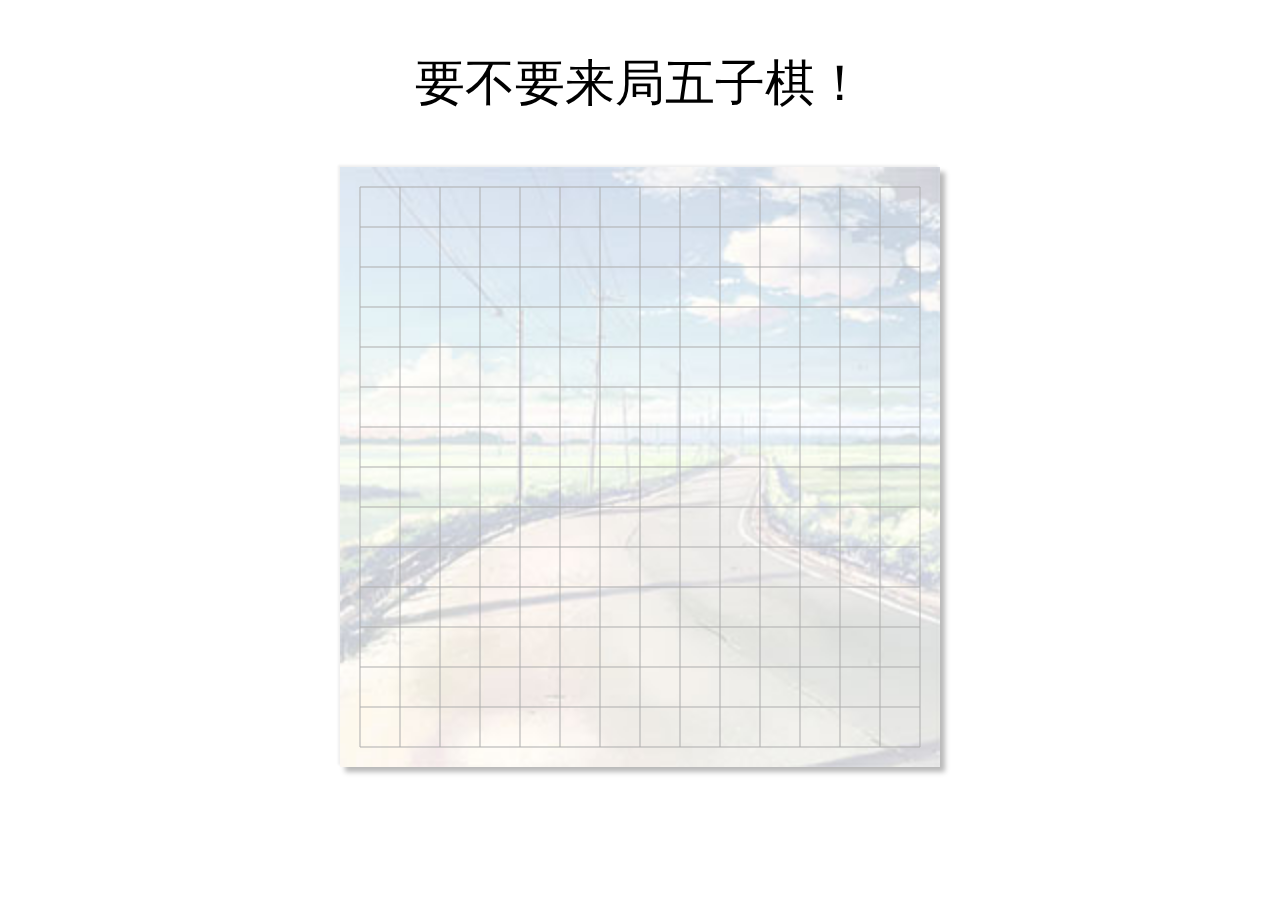
<file: index.html>
<!DOCTYPE html>
<html lang="en">
<head>
	<meta charset="UTF-8">
	<title>五子棋</title>
	<link rel="stylesheet" href="style.css">
</head>
<body>
	<!-- <div>超哥，你的棋盘！</div> -->
	<div id = "again">要不要来局五子棋！</div>
	<canvas id = "canvas">您当前浏览器无法显示canvas组件，请更换浏览器！</canvas>
	<script src="script.js"></script>
</body>
</html>
</file>
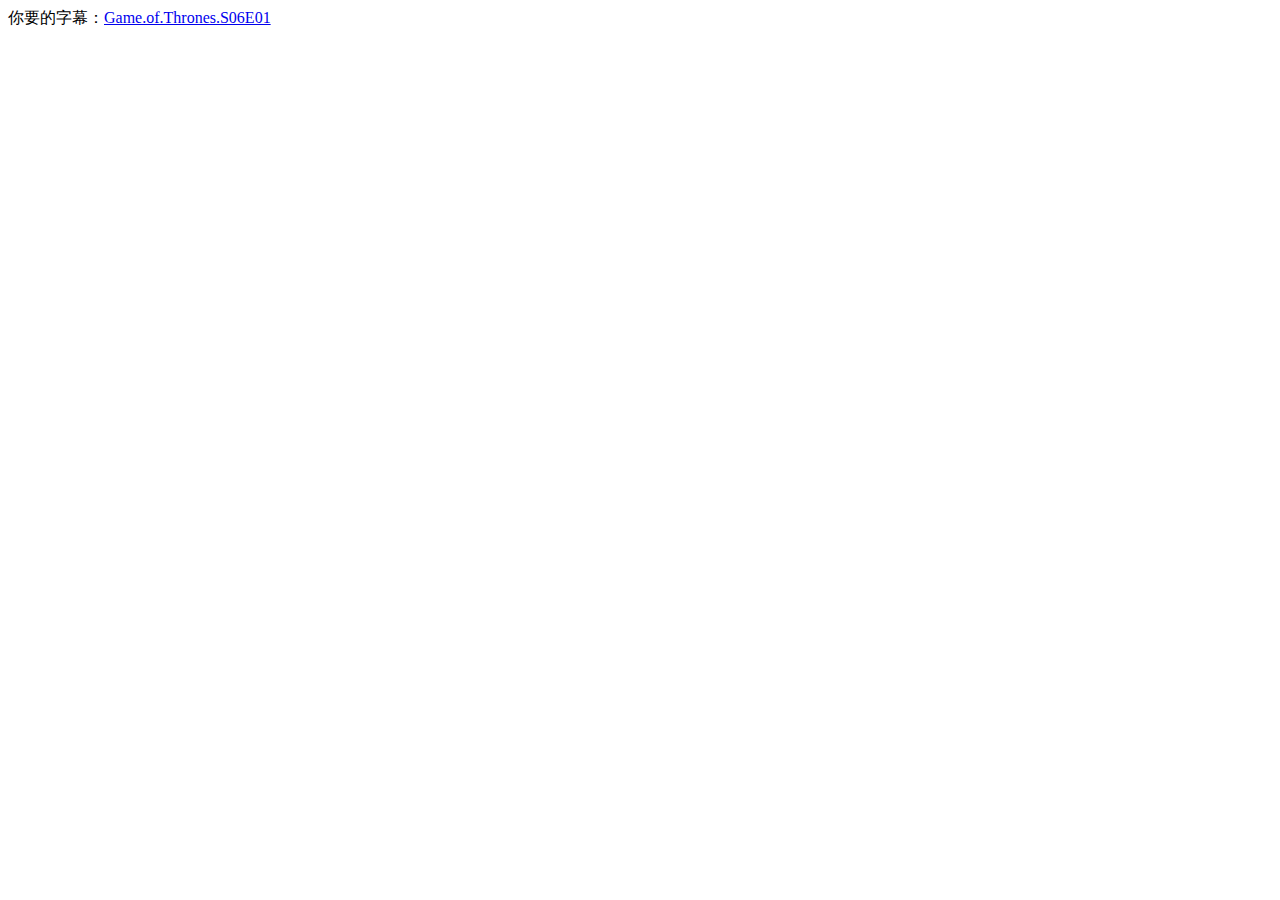
<file: srt.html>
<!DOCTYPE html>
<html lang="en">
<head>
	<meta charset="UTF-8">
	<title>你要的字幕</title>
</head>
<body>
	你要的字幕：<a href="Game.of.Thrones.S06E01.720p.HDTV.x264-SVA.mkv_1461557871.srt">Game.of.Thrones.S06E01</a>
</body>
</html>
</file>
<file: style.css>
canvas{
	display: block;
	margin: 50px auto;
	box-shadow: -2px -2px 2px #EFEFEF, 5px 5px 5px #B9B9B9;
}
div{
	margin: 50px auto;
	font-size: 50px;
	text-align: center;
}
</file>
